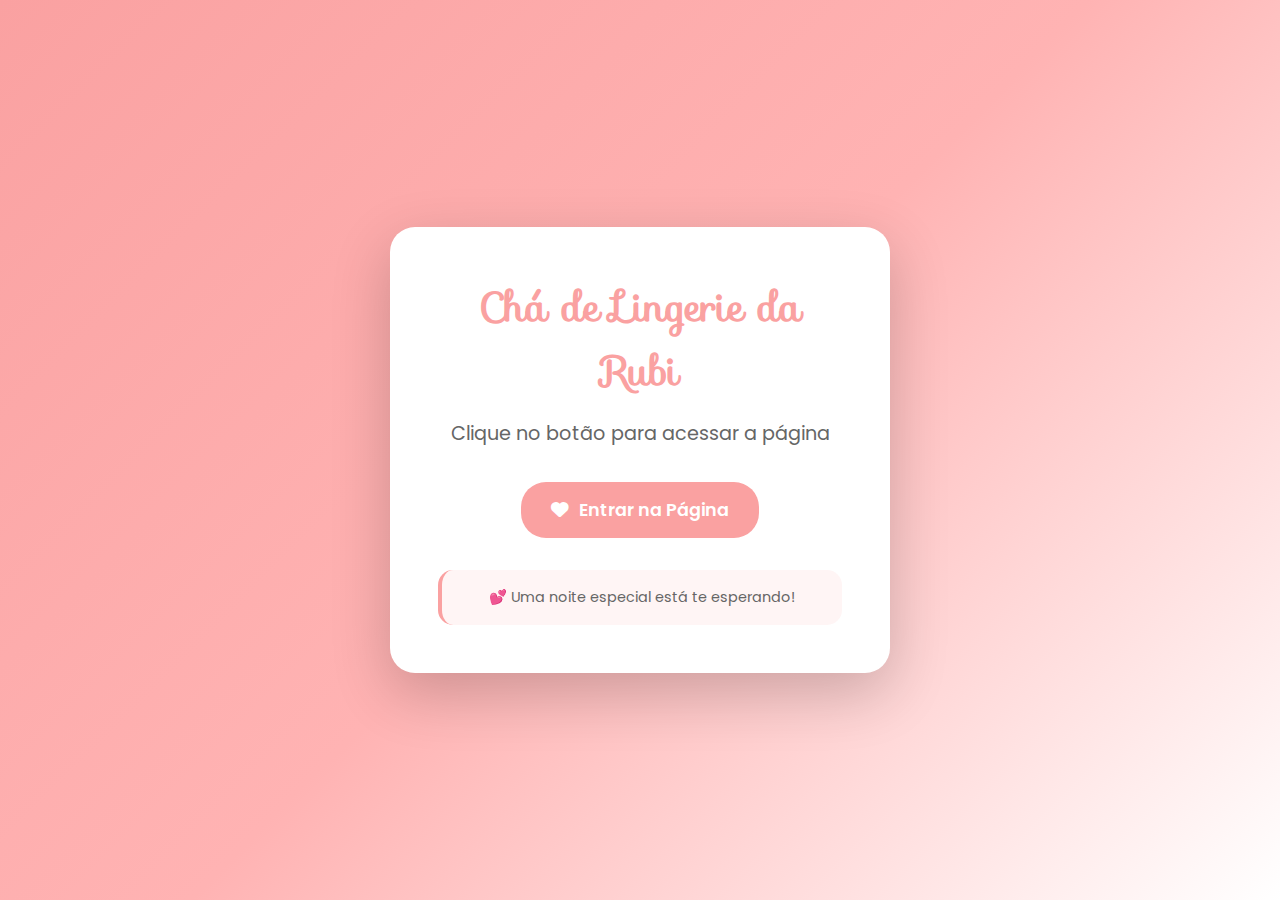
<file: index.html>
<!DOCTYPE html>
<html lang="pt-BR">
<head>
    <meta charset="UTF-8">
    <meta name="viewport" content="width=device-width, initial-scale=1.0">
    <title>Bride to Be, Rubi</title>
    <link rel="preconnect" href="https://fonts.googleapis.com">
    <link rel="preconnect" href="https://fonts.gstatic.com" crossorigin>
    <link href="https://fonts.googleapis.com/css2?family=Sofia:wght@400;700&family=Poppins:wght@300;400;500;600;700&display=swap" rel="stylesheet">
    <link rel="stylesheet" href="styles.css">
    <link rel="stylesheet" href="https://cdnjs.cloudflare.com/ajax/libs/font-awesome/6.4.0/css/all.min.css">
</head>
<body>
    <!-- Tela de Login -->
    <div id="loginScreen" class="login-screen">
        <div class="login-container">
            <!-- <div class="login-ribbon"></div> -->
            <h1 class="login-title">Chá de Lingerie da Rubi</h1>
            <p class="login-subtitle">Clique no botão para acessar a página</p>
            <div class="login-form">
                <button onclick="entrarNaPagina()" class="login-button">
                    <i class="fas fa-heart"></i>
                    Entrar na Página
                </button>
            </div>
            <div class="login-hint">
                <p>💕 Uma noite especial está te esperando!</p>
            </div>
        </div>
    </div>

    <!-- Conteúdo Principal (inicialmente oculto) -->
    <div id="mainContent" class="main-content" style="display: none;">
        <!-- Hero Section -->
        <section class="hero">
        <div class="hero-content">
            <h1 class="hero-title">Chá de Lingerie da Rubi</h1>
            <p class="hero-subtitle">18.09.2025 | 19h</p>
            <button class="cta-button" onclick="confirmarPresenca()">
                <i class="fas fa-heart"></i>
                Confirmar Presença
            </button>
        </div>
        <div class="floating-hearts">
            <div class="heart heart-1">🤍</div>
            <div class="heart heart-2">🤍</div>
            <div class="heart heart-3">🤍</div>
            <div class="heart heart-4">🤍</div>

        </div>
    </section>

    <!-- Sobre o Evento -->
    <section class="about">
        <div class="container">
            <div class="ribbon-left"></div>
            <h2 class="section-title">Sobre o Evento</h2>
            <p class="about-text">
                Um momento especial para celebrar com a Rubi, com brincadeiras, presentes e muitas risadas.
            </p>
            <div class="features">
                <div class="feature">
                    <i class="fas fa-gift"></i>
                    <span>Presentes</span>
                </div>
                <div class="feature">
                    <i class="fas fa-cocktail"></i>
                    <span>Drink s/ álcool</span>
                </div>
                <div class="feature">
                    <i class="fas fa-star"></i>
                    <span>Dinâmicas</span>
                </div>
            </div>
            <div class="ribbon-right"></div>
        </div>
    </section>

    <!-- Detalhes Importantes -->
    <section class="details">
        <div class="container">
            <h2 class="section-title">Detalhes Importantes</h2>
            <div class="details-grid">
                <div class="detail-card">
                    <div class="card-ribbon"></div>
                    <i class="fas fa-calendar"></i>
                    <h3>Data</h3>
                    <p>18 de setembro, às 19h</p>
                </div>
                <div class="detail-card">
                    <div class="card-ribbon"></div>
                    <i class="fas fa-map-marker-alt"></i>
                    <h3>Local</h3>
                    <p>Rua Presbiteriana, nº 185<br>Vila Maria - BM/RJ</p>
                </div>
                <div class="detail-card">
                    <div class="card-ribbon"></div>
                    <i class="fas fa-tshirt"></i>
                    <h3>Dress Code</h3>
                    <p>Pink (rosa bebê, tons de rosa)<br><em>Evitar branco</em></p>
                </div>
            </div>
        </div>
    </section>

    <!-- Atividades da Noite -->
    <section class="activities">
        <div class="container">
            <div class="ribbon-left"></div>
            <h2 class="section-title">Atividades da Noite</h2>
            <div class="activities-list">
                <div class="activity">
                    <i class="fas fa-question-circle"></i>
                    <span>Quiz divertido</span>
                </div>
                <div class="activity">
                    <i class="fas fa-search"></i>
                    <span>Caça-palavras</span>
                </div>
                <div class="activity">
                    <i class="fas fa-scroll"></i>
                    <span>Raspadinha</span>
                </div>
                <div class="activity">
                    <i class="fas fa-gift"></i>
                    <span>Abertura dos presentes</span>
                </div>
                <div class="activity">
                    <i class="fas fa-pencil-alt"></i>
                    <span>Desenhe o vestido</span>
                </div>
                <div class="activity">
                    <i class="fas fa-dice"></i>
                    <span>Dinâmicas especiais</span>
                </div>
            </div>
            <div class="ribbon-right"></div>
        </div>
    </section>

    <!-- Sugestões de Presentes -->
    <section class="gifts">
        <div class="container">
            <h2 class="section-title">Sugestões de Presentes para Rubi</h2>
            <div class="gifts-grid">
                <div class="gift-item">
                    <i class="fas fa-gift"></i> 
                    <span>Lingerie</span>
                </div>
                <div class="gift-item">
                    <i class="fas fa-bed"></i>
                    <span>Pijama</span>
                </div>
                <div class="gift-item">
                    <i class="fas fa-female"></i>
                    <span>Baby doll</span>
                </div>
                <div class="gift-item">
                    <i class="fas fa-moon"></i>
                    <span>Camisola</span>
                </div>
                <div class="gift-item">
                    <i class="fas fa-vest"></i>
                    <span>Robe</span>
                </div>
                <div class="gift-item">
                    <i class="fas fa-kiss-wink-heart"></i>
                    <span>Creme beijável</span>
                </div>
                <div class="gift-item">
                    <i class="fas fa-heart"></i>
                    <span>Itens de sexshop</span>
                </div>
            </div>
        </div>
    </section>

    <!-- Call to Action Final -->
    <section class="final-cta">
        <div class="container">
            <h2 class="section-title">Não perca essa noite especial!</h2>
            <button class="cta-button large" onclick="confirmarPresenca()">
                <i class="fas fa-heart"></i>
                Confirmar Presença
            </button>
            <p class="reminder">Não esqueça do presentinho da Rubi</p>
        </div>
    </section>

    <!-- Footer -->
    <footer class="footer">
        <div class="container">
            <p>&copy; 2025 Chá de Lingerie da Rubi - Girls Just Want to Have Fun! | Desenvolvido com ❤ por Manoela Resende</p>
        </div>
    </footer>

    <!-- Modal de Confirmação -->
    <!-- <div id="confirmationModal" class="modal">
        <div class="modal-content">
            <div class="modal-ribbon"></div>
            <h3>🎉 Confirmar Presença!</h3>
            <p>Vamos confirmar sua presença no Chá da Rubi!</p>
            
            <div class="form-group">
                <label for="nomeInput">Seu nome:</label>
                <input type="text" id="nomeInput" placeholder="Digite seu nome completo" class="nome-input">
            </div>
            
            <div class="form-info">
                <p><strong>Data:</strong> 18 de setembro, às 19h</p>
                <p><strong>Local:</strong> Rua Presbiteriana, nº 185, Vila Maria - BM/RJ</p>
                <p><strong>Dress Code:</strong> Pink (rosa bebê, tons de rosa)</p>
            </div>
            
            <div class="modal-buttons">
                <button class="modal-button confirm" onclick="salvarConfirmacao()">
                    <i class="fas fa-check"></i>
                    Confirmar Presença
                </button>
                <button class="modal-button cancel" onclick="fecharModal()">
                    <i class="fas fa-times"></i>
                    Cancelar
                </button>
            </div>
        </div>
    </div> -->

    <!-- Modal de Sucesso -->
    <!-- <div id="successModal" class="modal">
        <div class="modal-content success">
            <div class="modal-ribbon"></div>
            <h3>🎉 Presença Confirmada!</h3>
            <p>Rubi vai ficar muito feliz! Sua presença foi confirmada com sucesso!</p>
            <p class="reminder">Não esqueça do presentinho! 🎁</p>
            <button class="modal-button" onclick="fecharModalSucesso()">Fechar</button>
        </div>
    </div> -->

        </div>
    </div>

    <script src="config.js"></script>
    <script src="script.js"></script>
</body>
</html>
</file>
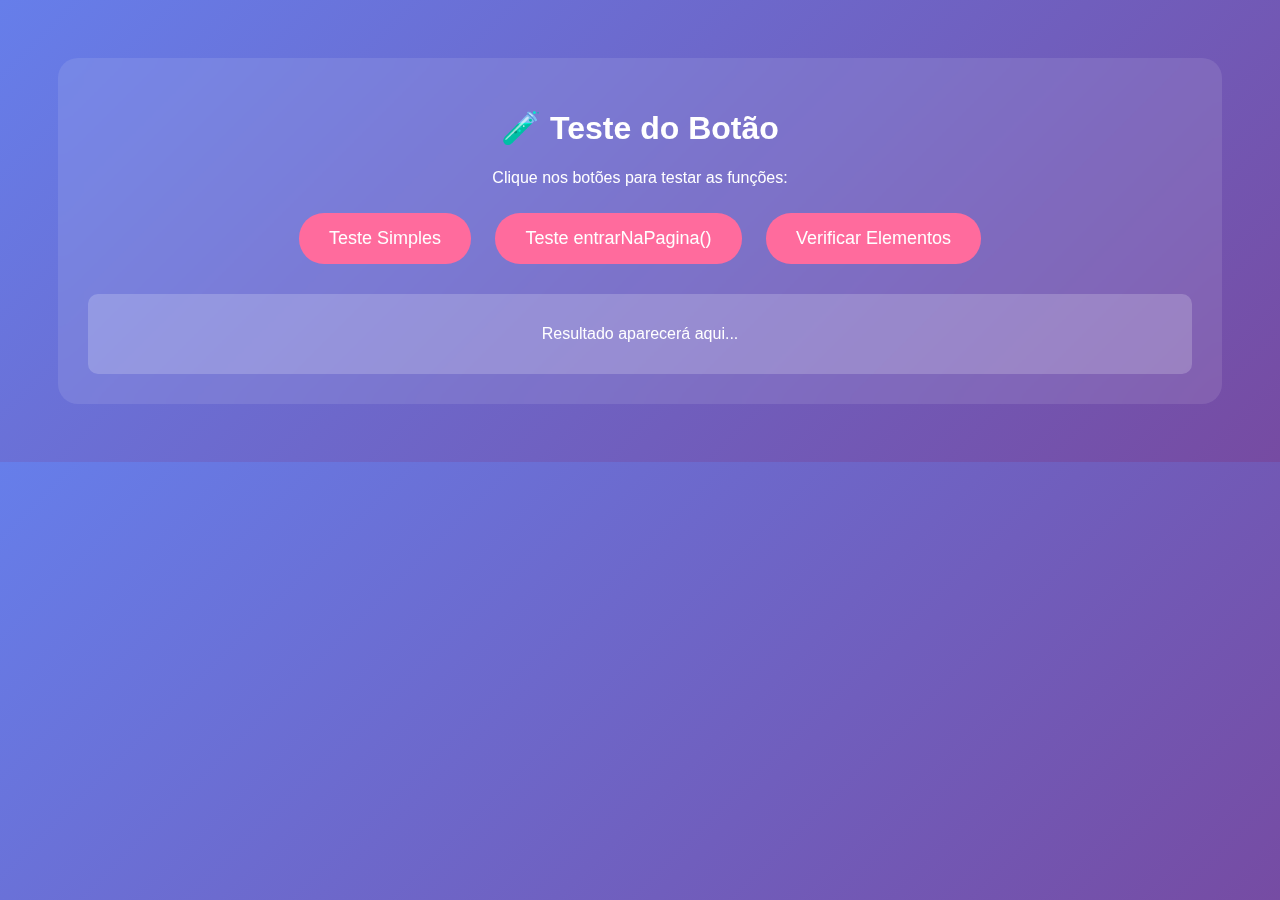
<file: teste_botao.html>
<!DOCTYPE html>
<html lang="pt-BR">
<head>
    <meta charset="UTF-8">
    <meta name="viewport" content="width=device-width, initial-scale=1.0">
    <title>Teste do Botão</title>
    <style>
        body {
            font-family: Arial, sans-serif;
            text-align: center;
            padding: 50px;
            background: linear-gradient(135deg, #667eea 0%, #764ba2 100%);
            color: white;
        }
        .test-container {
            background: rgba(255,255,255,0.1);
            padding: 30px;
            border-radius: 20px;
            backdrop-filter: blur(10px);
        }
        button {
            background: #ff6b9d;
            color: white;
            border: none;
            padding: 15px 30px;
            border-radius: 25px;
            font-size: 18px;
            cursor: pointer;
            margin: 10px;
        }
        button:hover {
            background: #ff5a8a;
            transform: scale(1.05);
        }
        #resultado {
            margin-top: 20px;
            padding: 15px;
            background: rgba(255,255,255,0.2);
            border-radius: 10px;
            min-height: 50px;
        }
    </style>
</head>
<body>
    <div class="test-container">
        <h1>🧪 Teste do Botão</h1>
        <p>Clique nos botões para testar as funções:</p>
        
        <button onclick="testeSimples()">Teste Simples</button>
        <button onclick="testeEntrarNaPagina()">Teste entrarNaPagina()</button>
        <button onclick="verificarElementos()">Verificar Elementos</button>
        
        <div id="resultado">
            <p>Resultado aparecerá aqui...</p>
        </div>
    </div>

    <script>
        function testeSimples() {
            document.getElementById('resultado').innerHTML = '<p>✅ Função simples funcionando!</p>';
        }
        
        function testeEntrarNaPagina() {
            try {
                // Simular a função
                const resultado = '🎯 Função entrarNaPagina() chamada com sucesso!';
                document.getElementById('resultado').innerHTML = `<p>${resultado}</p>`;
                console.log(resultado);
            } catch (error) {
                document.getElementById('resultado').innerHTML = `<p>❌ Erro: ${error.message}</p>`;
                console.error('Erro:', error);
            }
        }
        
        function verificarElementos() {
            const loginScreen = document.getElementById('loginScreen');
            const mainContent = document.getElementById('mainContent');
            
            const resultado = `
                <p><strong>Elementos encontrados:</strong></p>
                <p>loginScreen: ${loginScreen ? '✅ Encontrado' : '❌ Não encontrado'}</p>
                <p>mainContent: ${mainContent ? '✅ Encontrado' : '❌ Não encontrado'}</p>
            `;
            
            document.getElementById('resultado').innerHTML = resultado;
        }
        
        // Log quando a página carrega
        console.log('🚀 Página de teste carregada!');
    </script>
</body>
</html>
</file>
<file: styles.css>
/* Reset e configurações base */
* {
    margin: 0;
    padding: 0;
    box-sizing: border-box;
}

/* Tela de Login */
.login-screen {
    position: fixed;
    top: 0;
    left: 0;
    width: 100%;
    height: 100%;
    background: linear-gradient(135deg, #faa1a1 0%, #ffb3b3 50%, #ffffff 100%);
    display: flex;
    align-items: center;
    justify-content: center;
    z-index: 9999;
}

.login-container {
    background: #fff;
    padding: 3rem;
    border-radius: 25px;
    text-align: center;
    box-shadow: 0 20px 60px rgba(0,0,0,0.2);
    position: relative;
    max-width: 500px;
    width: 90%;
}

.login-ribbon {
    position: absolute;
    top: -15px;
    left: 50%;
    transform: translateX(-50%);
    width: 60px;
    height: 60px;
    background: #faa1a1;
    border-radius: 50%;
}

.login-title {
    font-family: 'Sofia', cursive;
    font-size: 2.5rem;
    color: #faa1a1;
    margin-bottom: 1rem;
}

.login-subtitle {
    color: #666;
    font-size: 1.2rem;
    margin-bottom: 2rem;
}

.login-form {
    margin-bottom: 2rem;
}

.password-input {
    width: 100%;
    padding: 15px 20px;
    border: 3px solid #faa1a1;
    border-radius: 25px;
    font-size: 1.1rem;
    margin-bottom: 1.5rem;
    font-family: 'Poppins', sans-serif;
    transition: all 0.3s ease;
}

.password-input:focus {
    outline: none;
    border-color: #ff8a8a;
    box-shadow: 0 0 0 3px rgba(250, 161, 161, 0.2);
}

.login-button {
    background: #faa1a1;
    color: #fff;
    border: none;
    padding: 15px 30px;
    border-radius: 25px;
    font-size: 1.1rem;
    font-weight: 600;
    cursor: pointer;
    font-family: 'Poppins', sans-serif;
    display: inline-flex;
    align-items: center;
    gap: 10px;
    transition: all 0.3s ease;
}

.login-button:hover {
    background: #ff8a8a;
    transform: translateY(-2px);
    box-shadow: 0 6px 20px rgba(250, 161, 161, 0.4);
}

.login-hint {
    background: #fff5f5;
    padding: 1rem;
    border-radius: 15px;
    border-left: 4px solid #faa1a1;
}

.login-hint p {
    color: #666;
    font-size: 0.9rem;
    margin: 0;
}

/* Conteúdo Principal */
.main-content {
    display: block;
}

body {
    font-family: 'Poppins', sans-serif;
    line-height: 1.6;
    color: #333;
    background: linear-gradient(135deg, #fff5f5 0%, #ffffff 100%);
}

.container {
    max-width: 1200px;
    margin: 0 auto;
    padding: 0 20px;
}

/* Hero Section */
.hero {
    background: linear-gradient(135deg, #faa1a1 0%, #ffb3b3 50%, #ffffff 100%);
    min-height: 100vh;
    display: flex;
    align-items: center;
    justify-content: center;
    text-align: center;
    position: relative;
    overflow: hidden;
}

.hero-content {
    position: relative;
    z-index: 2;
    padding: 2rem;
}

.hero-title {
    font-family: 'Sofia', cursive;
    font-size: 4rem;
    color: #fff;
    text-shadow: 2px 2px 4px rgba(0,0,0,0.1);
    margin-bottom: 1rem;
    animation: fadeInUp 1s ease-out;
}

.hero-subtitle {
    font-size: 1.5rem;
    color: #fff;
    margin-bottom: 2rem;
    font-weight: 300;
    animation: fadeInUp 1s ease-out 0.3s both;
}

/* Botões CTA */
.cta-button {
    background: #fff;
    color: #faa1a1;
    border: 3px solid #faa1a1;
    padding: 15px 30px;
    font-size: 1.2rem;
    font-weight: 600;
    border-radius: 50px;
    cursor: pointer;
    transition: all 0.3s ease;
    font-family: 'Poppins', sans-serif;
    display: inline-flex;
    align-items: center;
    gap: 10px;
    box-shadow: 0 4px 15px rgba(250, 161, 161, 0.3);
    animation: fadeInUp 1s ease-out 0.6s both;
}

.cta-button:hover {
    background: #faa1a1;
    color: #fff;
    transform: translateY(-3px);
    box-shadow: 0 6px 20px rgba(250, 161, 161, 0.4);
}

.cta-button.large {
    padding: 20px 40px;
    font-size: 1.4rem;
}

/* Laços decorativos */
.ribbon-top-left, .ribbon-top-right {
    position: absolute;
    width: 100px;
    height: 100px;
    background: #fff;
    border-radius: 50%;
    box-shadow: 0 4px 15px rgba(0,0,0,0.1);
}

.ribbon-left, .ribbon-right {
    position: absolute;
    width: 60px;
    height: 60px;
    background: #faa1a1;
    border-radius: 50%;
    opacity: 0.8;
}

.ribbon-left {
    left: -30px;
    top: 50%;
    transform: translateY(-50%);
}

.ribbon-right {
    right: -30px;
    top: 50%;
    transform: translateY(-50%);
}

/* Corações flutuantes */
.floating-hearts {
    position: absolute;
    top: 0;
    left: 0;
    width: 100%;
    height: 100%;
    pointer-events: none;
}

.heart {
    position: absolute;
    font-size: 2rem;
    animation: float 6s ease-in-out infinite;
}

.heart-1 {
    top: 20%;
    left: 10%;
    animation-delay: 0s;
}

.heart-2 {
    top: 60%;
    right: 15%;
    animation-delay: 2s;
}

.heart-3 {
    bottom: 30%;
    left: 20%;
    animation-delay: 4s;
}

.heart-4 {
    bottom: 85%;
    right: 20%;
    animation-delay: 4s;
}

/* Seções */
section {
    padding: 80px 0;
    position: relative;
}

.section-title {
    font-family: 'Sofia', cursive;
    font-size: 3rem;
    color: #faa1a1;
    text-align: center;
    margin-bottom: 2rem;
    position: relative;
}

.section-title::after {
    content: '';
    position: absolute;
    bottom: -10px;
    left: 50%;
    transform: translateX(-50%);
    width: 80px;
    height: 3px;
    background: linear-gradient(90deg, #faa1a1, #ffb3b3);
    border-radius: 2px;
}

/* Sobre o Evento */
.about {
    background: #fff;
}

.about-text {
    text-align: center;
    font-size: 1.3rem;
    color: #666;
    max-width: 800px;
    margin: 0 auto 3rem;
    line-height: 1.8;
}

.features {
    display: flex;
    justify-content: center;
    gap: 3rem;
    flex-wrap: wrap;
}

.feature {
    text-align: center;
    padding: 2rem;
    background: #fff5f5;
    border-radius: 20px;
    box-shadow: 0 4px 15px rgba(250, 161, 161, 0.1);
    transition: transform 0.3s ease;
    position: relative;
}

.feature:hover {
    transform: translateY(-5px);
}

.feature i {
    font-size: 3rem;
    color: #faa1a1;
    margin-bottom: 1rem;
    display: block;
}

.feature span {
    font-weight: 600;
    color: #333;
    font-size: 1.1rem;
}

/* Detalhes Importantes */
.details {
    background: linear-gradient(135deg, #fff5f5 0%, #ffffff 100%);
}

.details-grid {
    display: grid;
    grid-template-columns: repeat(auto-fit, minmax(300px, 1fr));
    gap: 2rem;
    margin-top: 3rem;
}

.detail-card {
    background: #fff;
    padding: 2.5rem 2rem;
    border-radius: 20px;
    text-align: center;
    box-shadow: 0 8px 25px rgba(250, 161, 161, 0.15);
    transition: all 0.3s ease;
    position: relative;
    border: 2px solid transparent;
}

.detail-card:hover {
    transform: translateY(-8px);
    border-color: #faa1a1;
    box-shadow: 0 12px 35px rgba(250, 161, 161, 0.25);
}

.card-ribbon {
    position: absolute;
    top: -10px;
    right: 20px;
    width: 40px;
    height: 40px;
    background: #faa1a1;
    border-radius: 50%;
    opacity: 0.8;
}

.detail-card i {
    font-size: 3rem;
    color: #faa1a1;
    margin-bottom: 1rem;
    display: block;
}

.detail-card h3 {
    color: #faa1a1;
    font-size: 1.5rem;
    margin-bottom: 1rem;
    font-weight: 600;
}

.detail-card p {
    color: #666;
    line-height: 1.6;
}

/* Atividades */
.activities {
    background: #fff;
}

.activities-list {
    display: grid;
    grid-template-columns: repeat(auto-fit, minmax(250px, 1fr));
    gap: 1.5rem;
    margin-top: 3rem;
}

.activity {
    background: #fff5f5;
    padding: 1.5rem;
    border-radius: 15px;
    display: flex;
    align-items: center;
    gap: 1rem;
    transition: all 0.3s ease;
    border-left: 4px solid #faa1a1;
}

.activity:hover {
    background: #faa1a1;
    color: #fff;
    transform: translateX(10px);
}

.activity i {
    font-size: 1.5rem;
    color: #faa1a1;
    transition: color 0.3s ease;
}

.activity:hover i {
    color: #fff;
}

.activity span {
    font-weight: 500;
}

/* Presentes */
.gifts {
    background: linear-gradient(135deg, #fff5f5 0%, #ffffff 100%);
}

.gifts-grid {
    display: grid;
    grid-template-columns: repeat(auto-fit, minmax(200px, 1fr));
    gap: 1.5rem;
    margin-top: 3rem;
}

.gift-item {
    background: #fff;
    padding: 2rem 1.5rem;
    border-radius: 20px;
    text-align: center;
    box-shadow: 0 4px 15px rgba(250, 161, 161, 0.1);
    transition: all 0.3s ease;
    position: relative;
}

.gift-item:hover {
    transform: translateY(-5px);
    box-shadow: 0 8px 25px rgba(250, 161, 161, 0.2);
}

.gift-item::before {
    content: '🎀';
    position: absolute;
    top: -10px;
    right: -10px;
    font-size: 1.5rem;
    opacity: 0.8;
}

.gift-item i {
    font-size: 2.5rem;
    color: #faa1a1;
    margin-bottom: 1rem;
    display: block;
}

.gift-item span {
    font-weight: 500;
    color: #333;
}

/* Call to Action Final */
.final-cta {
    background: linear-gradient(135deg, #faa1a1 0%, #ffb3b3 100%);
    text-align: center;
}

.final-cta .section-title {
    color: #fff;
}

.final-cta .section-title::after {
    background: #fff;
}

.reminder {
    color: #fff;
    font-size: 1.2rem;
    margin-top: 2rem;
    font-weight: 500;
}

/* Footer */
.footer {
    background: #333;
    color: #fff;
    text-align: center;
    padding: 2rem 0;
}

/* Modal */
.modal {
    display: none;
    position: fixed;
    z-index: 1000;
    left: 0;
    top: 0;
    width: 100%;
    height: 100%;
    background-color: rgba(0,0,0,0.5);
    backdrop-filter: blur(5px);
}

.modal-content {
    background: #fff;
    margin: 5% auto;
    padding: 3rem;
    border-radius: 25px;
    width: 90%;
    max-width: 500px;
    text-align: center;
    position: relative;
    box-shadow: 0 20px 60px rgba(0,0,0,0.3);
}

.modal-ribbon {
    position: absolute;
    top: -15px;
    left: 50%;
    transform: translateX(-50%);
    width: 60px;
    height: 60px;
    background: #faa1a1;
    border-radius: 50%;
}

.modal-content h3 {
    color: #faa1a1;
    font-size: 2rem;
    margin-bottom: 1.5rem;
    font-family: 'Sofia', cursive;
}

.modal-content p {
    margin-bottom: 1rem;
    color: #666;
    line-height: 1.6;
}

.modal-content .reminder {
    color: #faa1a1;
    font-weight: 600;
    font-size: 1.1rem;
}

.modal-button {
    background: #faa1a1;
    color: #fff;
    border: none;
    padding: 12px 30px;
    border-radius: 25px;
    font-size: 1.1rem;
    cursor: pointer;
    margin-top: 2rem;
    transition: all 0.3s ease;
    font-family: 'Poppins', sans-serif;
}

.modal-button:hover {
    background: #ff8a8a;
    transform: translateY(-2px);
}

/* Estilos do formulário de confirmação */
.form-group {
    margin-bottom: 1.5rem;
    text-align: left;
}

.form-group label {
    display: block;
    color: #faa1a1;
    font-weight: 600;
    margin-bottom: 0.5rem;
    font-size: 1rem;
}

.nome-input {
    width: 100%;
    padding: 12px 15px;
    border: 2px solid #faa1a1;
    border-radius: 15px;
    font-size: 1rem;
    font-family: 'Poppins', sans-serif;
    transition: all 0.3s ease;
}

.nome-input:focus {
    outline: none;
    border-color: #ff8a8a;
    box-shadow: 0 0 0 3px rgba(250, 161, 161, 0.2);
}

.form-info {
    background: #fff5f5;
    padding: 1.5rem;
    border-radius: 15px;
    margin-bottom: 1.5rem;
    text-align: left;
}

.form-info p {
    margin-bottom: 0.5rem;
    color: #666;
}

.modal-buttons {
    display: flex;
    gap: 1rem;
    justify-content: center;
    flex-wrap: wrap;
}

.modal-button.confirm {
    background: #faa1a1;
    color: #fff;
}

.modal-button.confirm:hover {
    background: #ff8a8a;
}

.modal-button.cancel {
    background: #fff;
    color: #faa1a1;
    border: 2px solid #faa1a1;
}

.modal-button.cancel:hover {
    background: #faa1a1;
    color: #fff;
}

/* Modal de sucesso */
.modal-content.success h3 {
    color: #28a745;
}

.modal-content.success .modal-ribbon {
    background: #28a745;
}

/* Animações */
@keyframes fadeInUp {
    from {
        opacity: 0;
        transform: translateY(30px);
    }
    to {
        opacity: 1;
        transform: translateY(0);
    }
}

@keyframes float {
    0%, 100% {
        transform: translateY(0px);
    }
    50% {
        transform: translateY(-20px);
    }
}

@keyframes shake {
    0%, 100% { transform: translateX(0); }
    25% { transform: translateX(-5px); }
    75% { transform: translateX(5px); }
}

/* Responsividade */
@media (max-width: 768px) {
    .hero-title {
        font-size: 2.5rem;
    }
    
    .hero-subtitle {
        font-size: 1.2rem;
    }
    
    .section-title {
        font-size: 2rem;
    }
    
    .features {
        flex-direction: column;
        align-items: center;
    }
    
    .details-grid {
        grid-template-columns: 1fr;
    }
    
    .activities-list {
        grid-template-columns: 1fr;
    }
    
    .gifts-grid {
        grid-template-columns: repeat(auto-fit, minmax(150px, 1fr));
    }
    
    .ribbon-top-left, .ribbon-top-right {
        display: none;
    }
    
    .ribbon-left, .ribbon-right {
        display: none;
    }
}

@media (max-width: 480px) {
    .hero-title {
        font-size: 2rem;
    }
    
    .cta-button {
        padding: 12px 24px;
        font-size: 1rem;
    }
    
    .modal-content {
        padding: 2rem 1.5rem;
        margin: 10% auto;
    }
    
    .login-container {
        padding: 2rem 1.5rem;
        margin: 1rem;
    }
    
    .login-title {
        font-size: 2rem;
    }
    
    .modal-buttons {
        flex-direction: column;
    }
}
</file>
